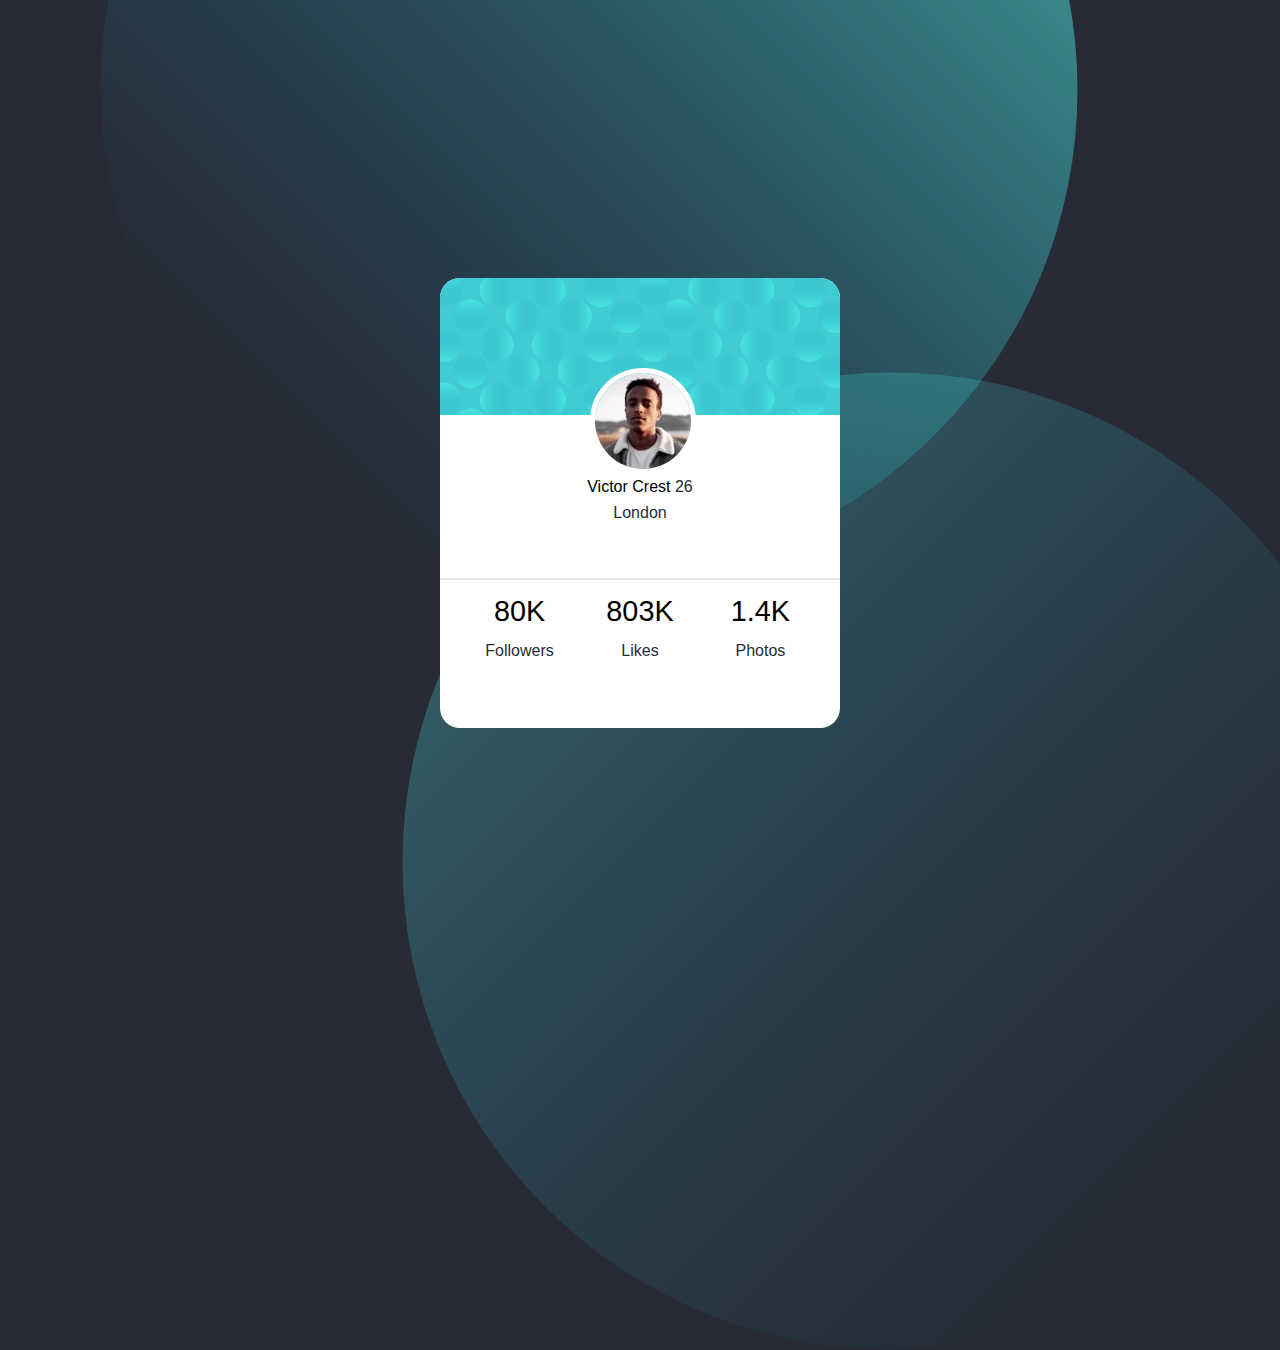
<file: seccion 4/index.html>
<!DOCTYPE html>
<html lang="en">
  <head>
    <meta charset="UTF-8" />
    <meta name="viewport" content="width=device-width, initial-scale=1.0" />
    <link rel="stylesheet" href="estilos.css">
    <title>Neon Blog</title>
  </head>
  <body>
    <img src="imagenes/top-circle.svg" alt="top circle" class="bg-image bg-image--top" />
    <img src="imagenes/bottom-circle.svg" alt="bottom circle" class="bg-image bg-image--bottom" />
    <article class="card">
      <header class="card__header">
      <img src="imagenes/card-pattern.svg" alt="card-pattern" class="card__header-image" />
      <img src="imagenes/victor.jpg" alt="victor" class="card__header-profile" />
      </header>
      <section class="card__body">
      <p class="card__text">Victor Crest
        <span class="card__text card__text--light">26</span>
      </p>
      <p class="card__text card__text--light">London</p>
      </section>
      <footer class="card__footer">
        <div class="card__stats">
          <p class="card__number">80K</p>
          <p class="card__text card__text--light">Followers</p>
        </div>
        <div class="card__stats">
          <p class="card__number">803K</p>
          <p class="card__text card__text--light">Likes</p>
        </div>
        <div class="card__stats">
          <p class="card__number">1.4K</p>
          <p class="card__text card__text--light">Photos</p>
        </div>
      </footer>
    </article>
  </body>
</html>
</file>
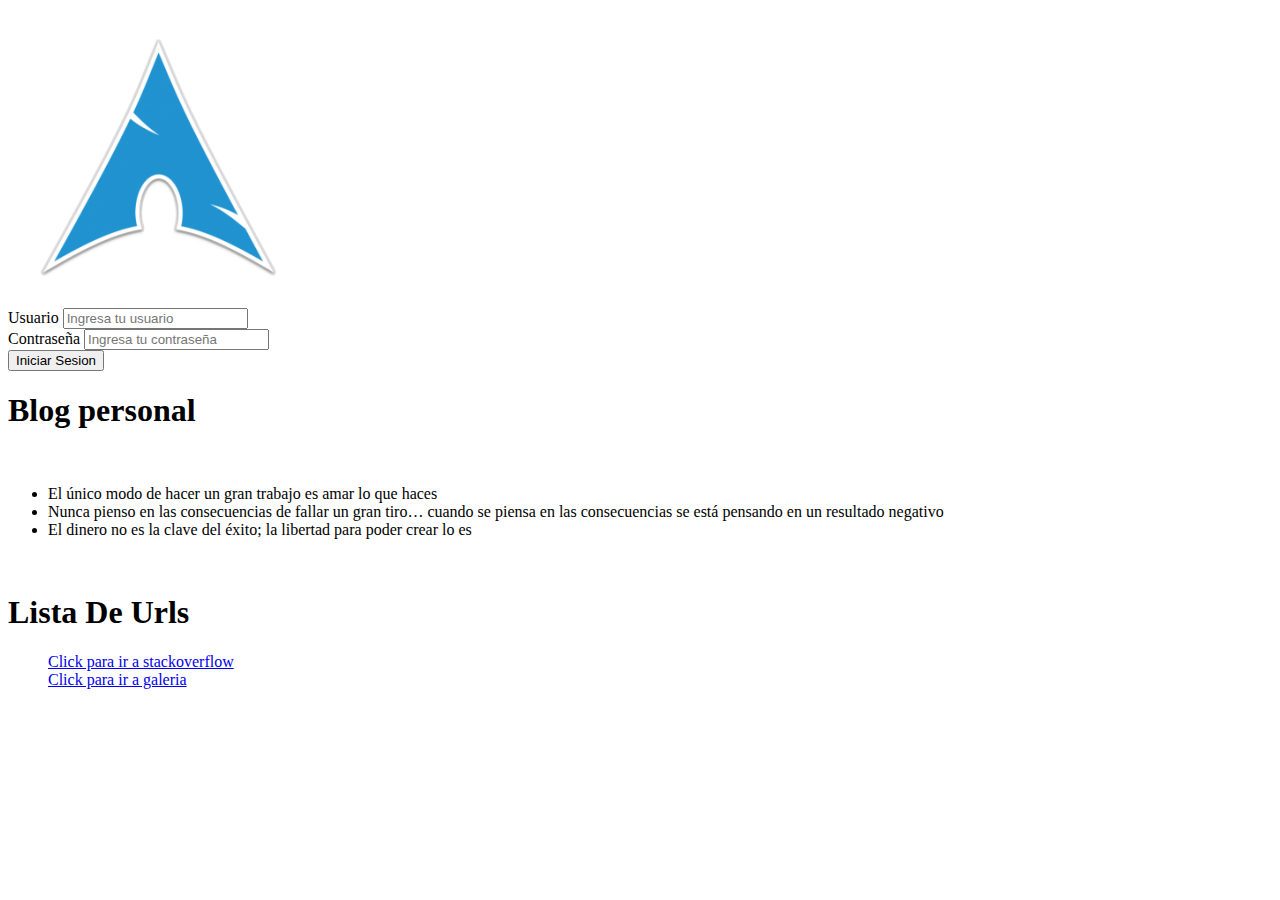
<file: sección 3/index.html>
<link href="https://fonts.googleapis.com/css2?family=Open+Sans:wght@300&display=swap" rel="stylesheet">
<!DOCTYPE html5>
<html lang="es"> 
<head>
    <meta charset="utf-8">  
    <title>Neon Blog</title>
</head>
<body>
    <img src="secciones/galeria/img/logo.png" width="300" />
    <form action="/form" method="POST"> 
        <label for="User">Usuario</label>
        <input type="text" name="User" id="User" placeholder="Ingresa tu usuario" />
        <br>
        <label for="Pass">Contraseña</label>
        <input type="password" name="Pass" id="Pass" placeholder="Ingresa tu contraseña" />
        <br>
        <input type="submit" value="Iniciar Sesion" />
    </form>
    <h1>Blog personal</h1>
    <br>
    <ul>
        <li>El único modo de hacer un gran trabajo es amar lo que haces </li>
        <li>Nunca pienso en las consecuencias de fallar un gran tiro… cuando se piensa en las consecuencias se está pensando en un resultado negativo </li>
        <li>El dinero no es la clave del éxito; la libertad para poder crear lo es </li>
    </ul>
    <br>
    <h1>Lista De Urls</h1>
        <ul>
            <a href="https://www.stackoverflow.com/" target="_blank">Click para ir a stackoverflow </a>
            <br>
            <a href="secciones/galeria/galeria.html">Click para ir a galeria </a>
        </ul>
</body>
</html>
</file>
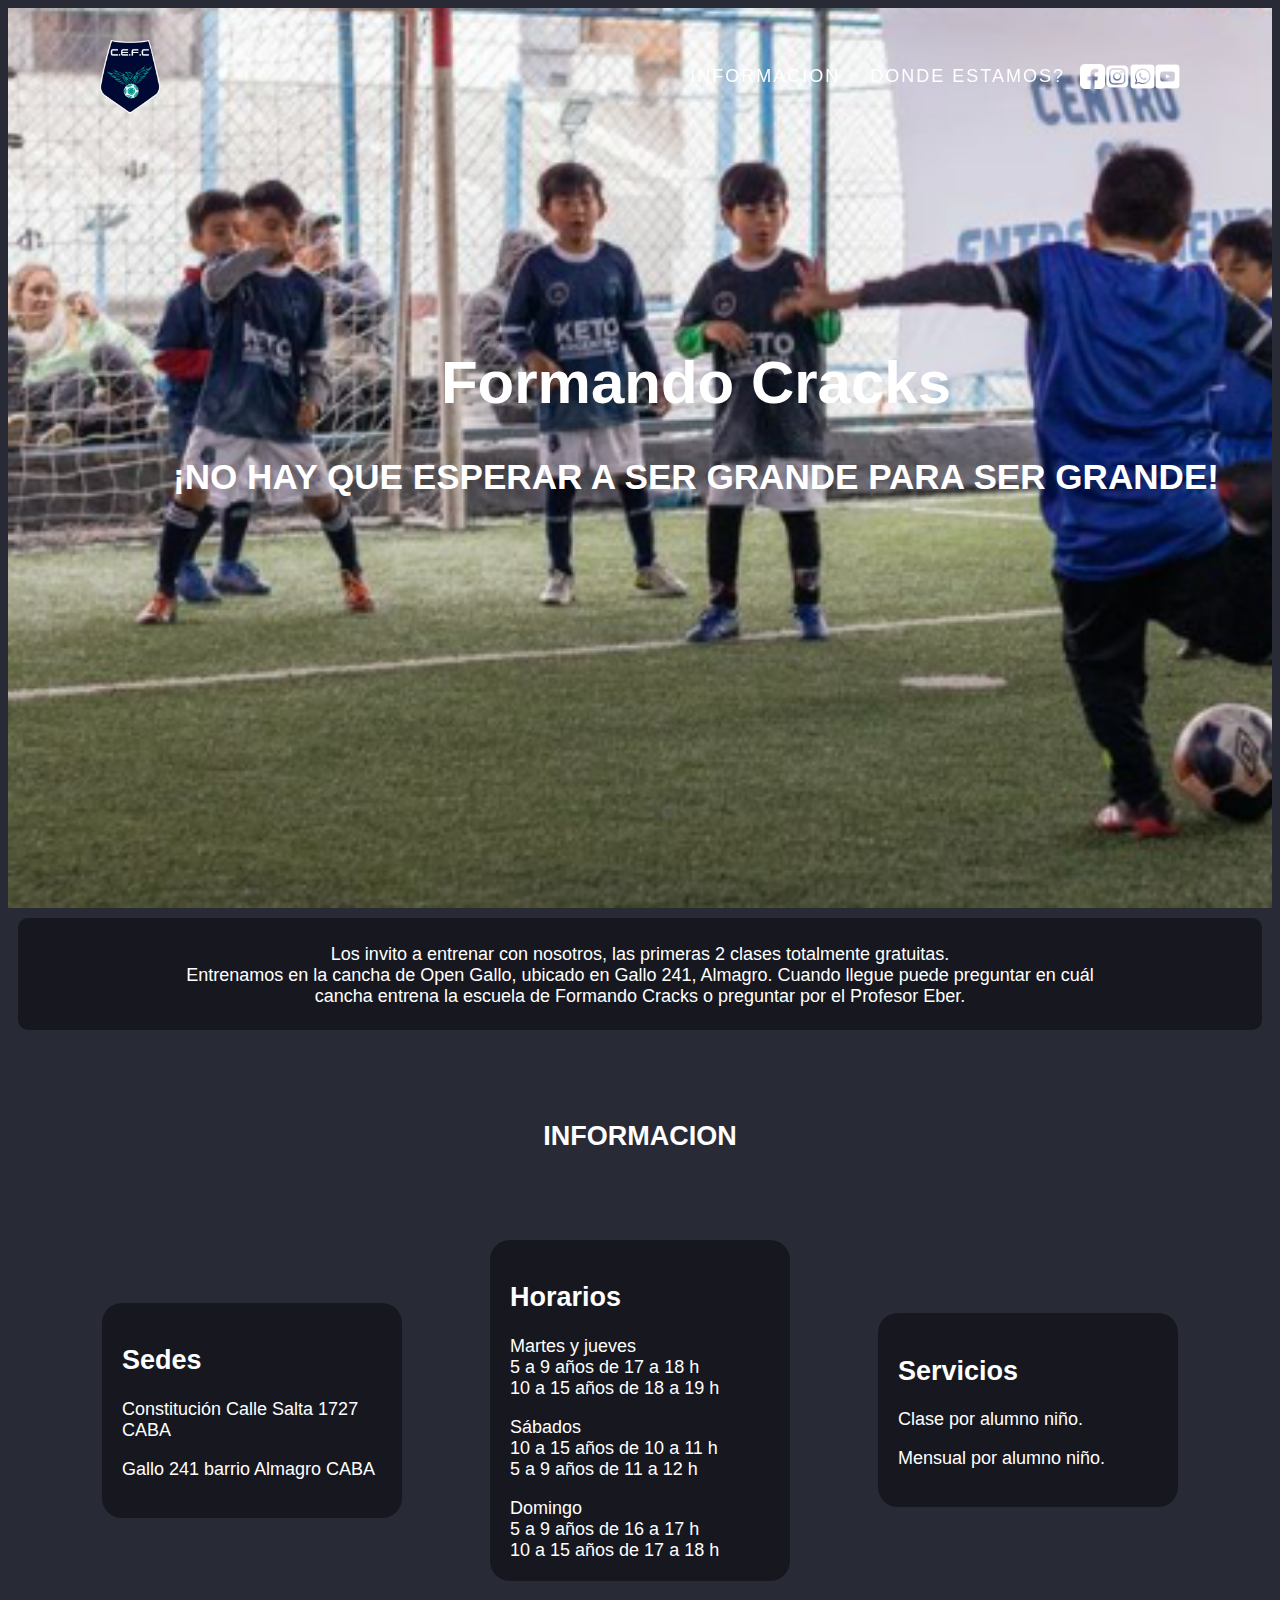
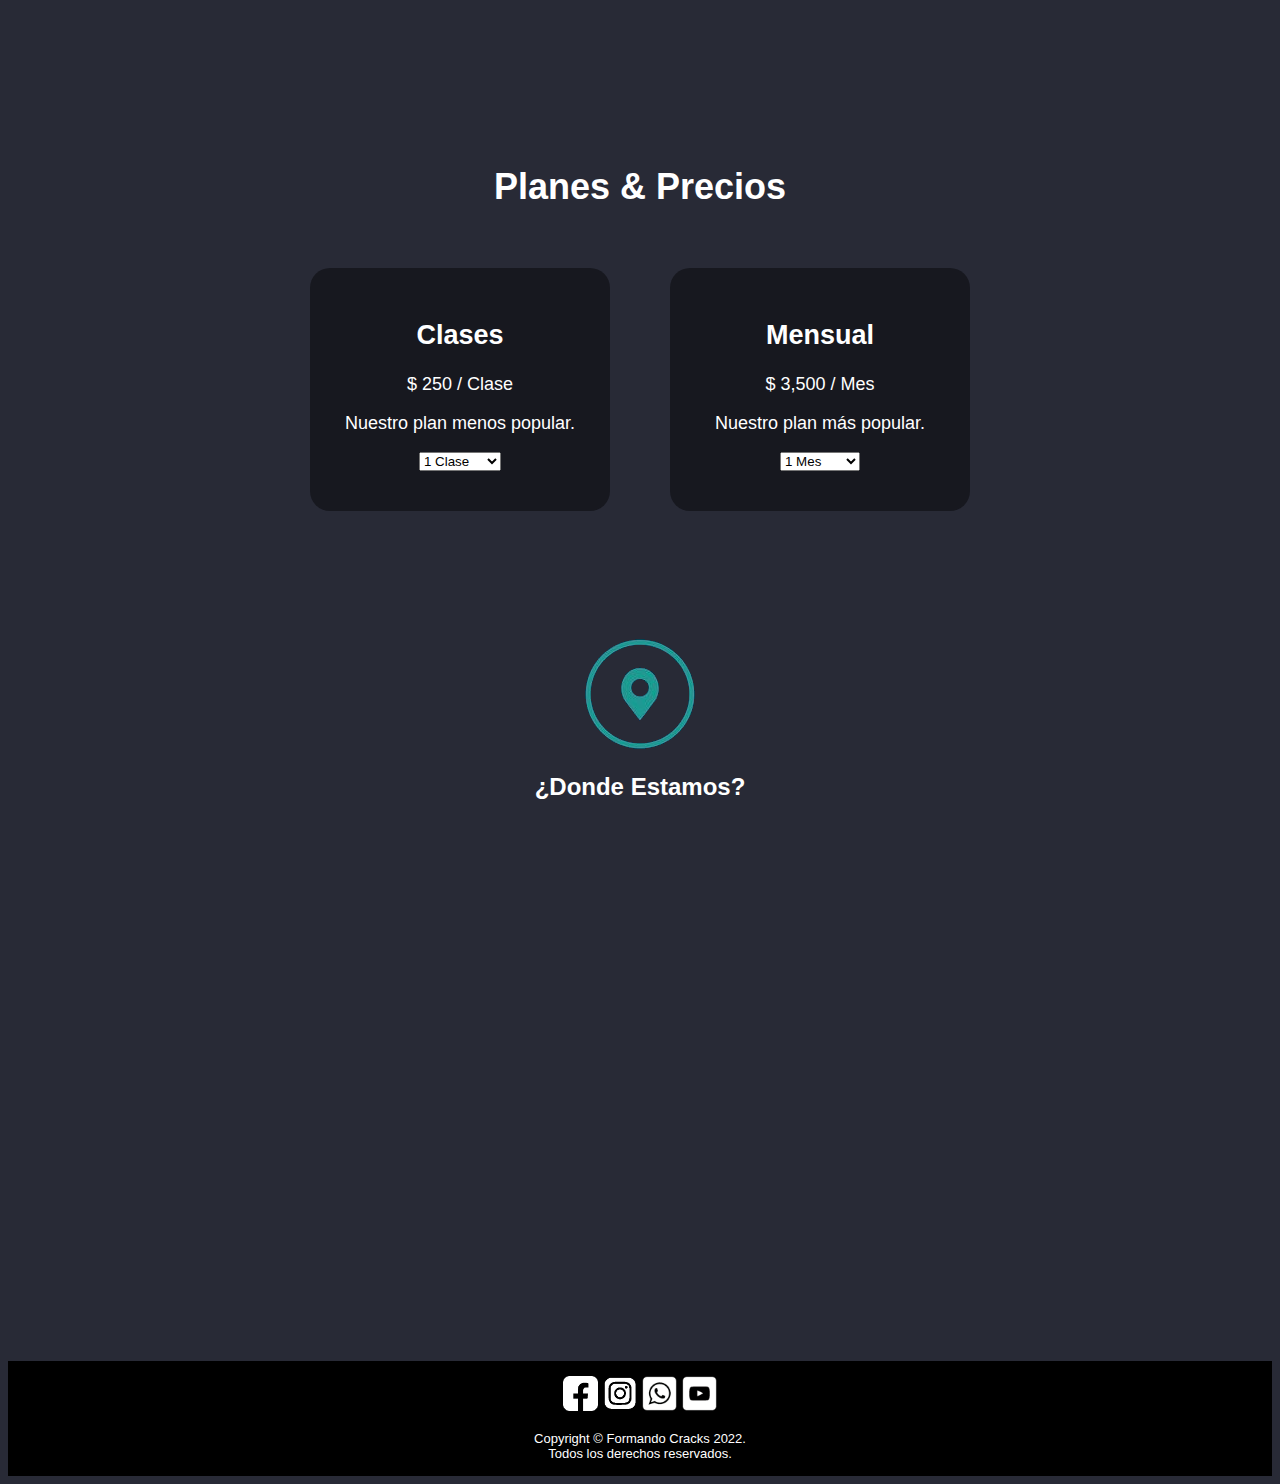
<file: proyecto/main/index.html>
<!DOCTYPE html>
<html lang="en">
  <head>
    <meta charset="UTF-8" />
    <meta name="viewport" content="width=device-width, initial-scale=1.0" />
    <meta name="author" content="NeoNasta | NeoNasta#1741">
    <link rel="shortcut icon" href="/proyecto/assets/logo.png">
    <link rel="stylesheet" href="style.css">
    <script type="text/javascript" src="javascript.js"></script>
    <title>Formando Cracks</title>
  </head>
<body>
  <header>
    <img class="logo" src="/proyecto/assets/logo.png" width=60 />
    <ul>
      <li><a href="#">INFORMACION</a></li>
      <li><a href="#">DONDE ESTAMOS?</a></li>
      <img class="minilogo" src="/proyecto/assets/facebook.png" width=25/>
      <img class="minilogo" src="/proyecto/assets/instagram.png" width=25/>
      <img class="minilogo" src="/proyecto/assets/whatsapp.png" width=25/>
      <img class="minilogo" src="/proyecto/assets/youtube.png" width=25/>
    </ul>
  </header>
  <section class="banner">
    <div class="header-titulo">
      <h1>Formando Cracks</h1>
      <h3>¡NO HAY QUE ESPERAR A SER GRANDE PARA SER GRANDE!</h3>
    </div>
  </section>
  <script type="text/javascript">
    window.addEventListener("scroll", function(){
        var header = document.querySelector("header");
        header.classList.toggle("sticky", window.scrollY > 0);
    })
  </script>
    <div class="web-text web-color-text">
      <br>
      <span>Los invito a entrenar con nosotros, las primeras 2 clases totalmente gratuitas.</span>
      <br>
      <span>Entrenamos en la cancha de Open Gallo, ubicado en Gallo 241, Almagro. Cuando llegue puede preguntar en cuál</span>
      <br>
      <span>cancha entrena la escuela de Formando Cracks o preguntar por el Profesor Eber.</span>
      <p> </p>
    </div>

    <div class="web-informacion web-color-text">
      <div class="web-informacion-tittle">
        <h2>INFORMACION</h2> 
      </div>
      <div class="web-informacion-container">
        <div class="web-informacion-sedes">
          <h2>Sedes</h2>
          <p>Constitución Calle Salta 1727 CABA</p>
          <p>Gallo 241 barrio Almagro CABA </p>
        </div>

        <div class="web-informacion-horario">
          <h2>Horarios</h2>
          <span>Martes y jueves</span>
          <br>
          <span>5 a 9 años de 17 a 18 h</span>
          <br>
          <span>10 a 15 años de 18 a 19 h</span>
          <br>
          <p> </p>
          <span>Sábados</span>
          <br>
          <span>10 a 15 años de 10 a 11 h</span>
          <br>
          <span>5 a 9 años de 11 a 12 h</span>
          <br>
          <p> </p>
          <span>Domingo</span>
          <br>
          <span>5 a 9 años de 16 a 17 h</span>
          <br>
          <span>10 a 15 años de 17 a 18 h</span>
        </div>
        
        <div class="web-informacion-servicios">
          <h2>Servicios</h2>
          <p>Clase por alumno niño.</p>
          <p>Mensual por alumno niño.</p>
        </div>
      </div>
    </div>
    <div class="web-planes-precios web-color-text">
      <div class="web-precios-precios-tittle">
        <h1>Planes & Precios</h1>
      </div>
      <div class="web-planes-container">
        <div class="web-planes-precios-clases">
          <h2>Clases</h2>
          <p>$ 250 / Clase</p>
          <p>Nuestro plan menos popular.</p>
          <form name="clases-calculator">
            <div class="clases">
              <select name="clases" id="clases" onchange="clasesCalculate()">
                <option value="1">1 Clase</option>
                <option value="2">2 Clases</option>
                <option value="3">3 Clases</option>
                <option value="4">4 Clases</option>
                <option value="5">5 Clases</option>
                <option value="6">6 Clases</option>
                <option value="7">7 Clases</option>
                <option value="8">8 Clases</option>
                <option value="9">9 Clases</option>
                <option value="10">10 Clases</option>
                <option value="11">11 Clases</option>
                <option value="12">12 Clases</option>
              </select>
            </div>
            <div id="clasexprice"></div> 
          </form>
        </div>
        <div class="web-planes-precios-mensual">
          <h2>Mensual</h2>
          <p>$ 3,500 / Mes</p>
          <p>Nuestro plan más popular.</p>
          <form name="meses-calculator">
            <div class="meses">
              <select name="meses" id="meses" onchange="mesesCalculate()">
                <option value="1">1 Mes</option>
                <option value="2">2 Meses</option>
                <option value="3">3 Meses</option>
                <option value="4">4 Meses</option>
                <option value="5">5 Meses</option>
                <option value="6">6 Meses</option>
                <option value="7">7 Meses</option>
                <option value="8">8 Meses</option>
                <option value="9">9 Meses</option>
                <option value="10">10 Meses</option>
                <option value="11">11 Meses</option>
                <option value="12">12 Meses</option>
              </select>
            </div>
            <div id="mesesprice"></div> 
          </form>
        </div>
      </div>
    </div>
    <div class="web-ubi-map">
      <div class="web-ubicacion"> 
        <img src="/proyecto/assets/ubicacion.png" />
      </div>
      <div class="web-ubicacion-donde web-color-text"> 
        <h2>¿Donde Estamos?</h2>
      </div>
    </div>

    <div class="web-map">
      <iframe src="https://maps.google.com/maps?q=Gallo%20241%20barrio%20Almagro%20CABA%20&t=&z=15&ie=UTF8&iwloc=&output=embed" frameborder="0" scrolling="no" marginheight="0" marginwidth="0"></iframe>
      <br>
      <br>
      <br>
    </div>
    <div class="footer-con web-color-text">
      <div class="footer-social">
        <a href="#"><img src="/proyecto/assets/facebook.png" width=35 class="footer-social"/></a>
        <a href="#"><img src="/proyecto/assets/instagram.png" width=35 class="footer-social"/></a>
        <a href="#"><img src="/proyecto/assets/whatsapp.png" width=35 class="footer-social"/></a>
        <a href="#"><img src="/proyecto/assets/youtube.png" width=35 class="footer-social"/></a>
      </div>
      <div class="footer-text">
        <span>Copyright © Formando Cracks 2022.</span>
        <br>
        <span>Todos los derechos reservados.</span>
      </div>
    </div>
</body>
</html>
</file>
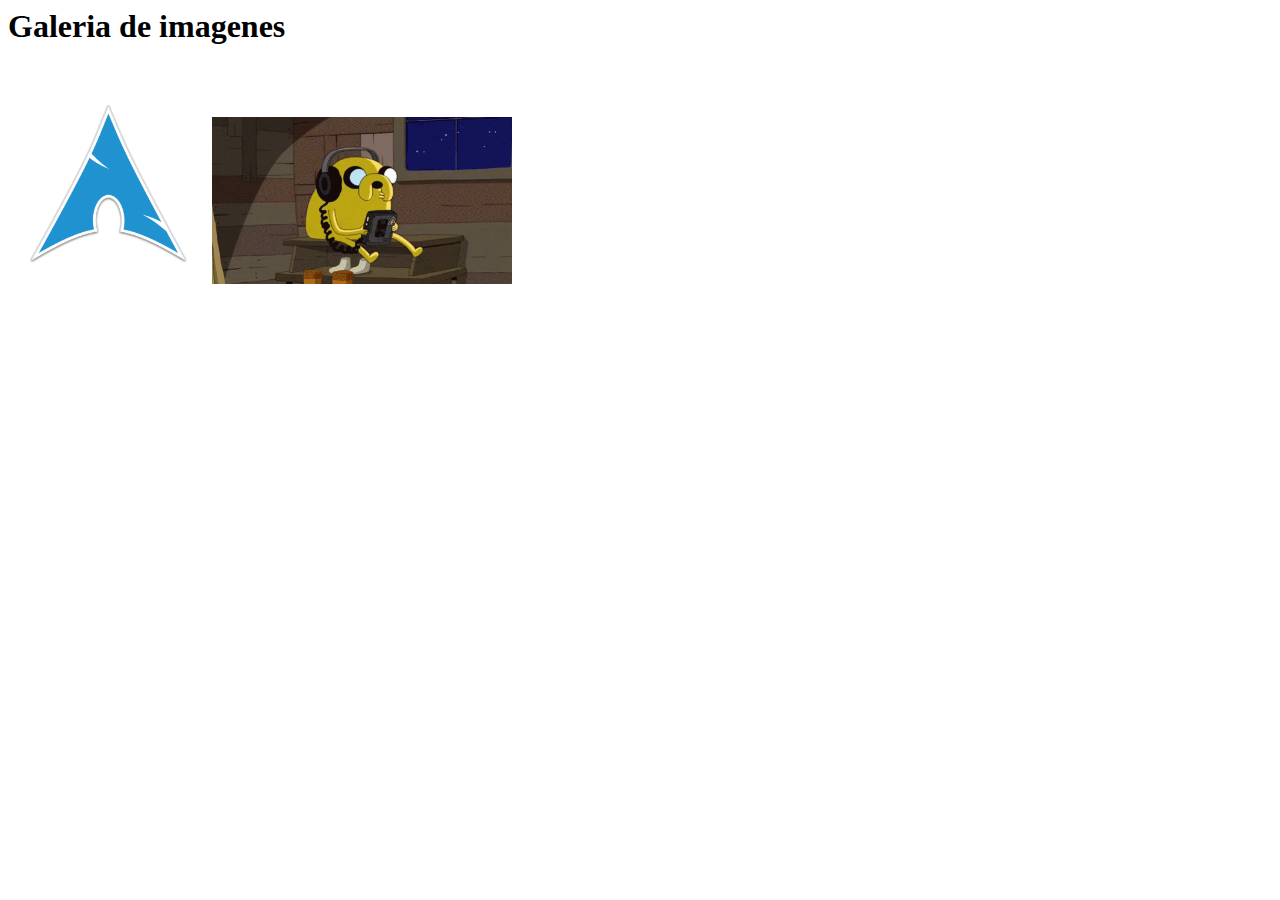
<file: sección 3/secciones/galeria/galeria.html>
<link href="https://fonts.googleapis.com/css2?family=Open+Sans:wght@300&display=swap" rel="stylesheet">
<!DOCTYPE html5>
<html lang="es"> 
<head>
    <meta charset="utf-8">  
    <title>Neon Blog | Galeria</title>
</head>
<body>
    <h1>Galeria de imagenes</h1>
    <br>
    <img src="img/logo.png" width="200" /> 
    <img src="img/music.gif" width="300" /> 
</body>
</html>
</file>
<file: seccion 4/estilos.css>
body {
    background-color: #282a36;
    font-family: sans-serif;
    size: 1.3rem;
    overflow: hidden;
}
.bg-image {
    position: absolute;
}
.bg-image--top {
    top: -400px;
    left: 100px;
}
.bg-image--bottom {
    bottom: -450px;
    right: -100px;
}
.card {
    position: relative;
    top: 30vh;
    width: 400px;
    height: 450px;
    margin-left: auto;
    margin-right: auto;
    background-color: white;
    border-radius: 20px;
    overflow: hidden;
}
.card__header {
    position: relative;
    height: 120px;
    text-align: center;
}
.card__header-image {
    position: absolute;
    top: 0;
    left: 0;
    width: 100%;
}
.card__header-profile {
    position: absolute;
    top: 90px;
    left: 150px;
    border-radius: 50%;
    border: 5px solid #fff;
    background-color: #fff;
}
.card__body {
    position: absolute;
    top: 200px;
    width: 100%;
    height: 100px;
    text-align: center;
    border-bottom: 2px solid rgb(0 0 0 / 0.1);
}
.card__text {
    margin: 0;
    margin-bottom: 0.5em;
}
.card__text--light {
    color: #282a36;
}
.card__footer {
    position: absolute;
    bottom: 60px;
    width: 100%;
    text-align: center;
}
.card__stats {
    display: inline-block;
    margin: 0 0.5em;
    width: 100px;
    text-align: center;
}
.card__number {
    margin-bottom: 0.5em;
    font-size: 1.8rem;
}
</file>
<file: proyecto/main/style.css>
header {
  position: fixed;
  top: 0;
  left: 0;
  width: 100%;
  display: flex;
  justify-content: space-between;
  align-items: center;
  transition: 0.6s;
  padding: 40px 100px;
  font-size: 18px;
  z-index: 100000;
}
header.sticky {
  padding: 5px 100px;
  background: #000;
}
header .logo {
  position: relative;
  font-weight: 700;
  color: #fff;
  text-decoration: none;
  font-size: 2em;
  text-transform: uppercase;
  letter-spacing: 2px;
  transition: 0.6s;
}
header ul {
  position: relative;
  display: flex;
  justify-content: center;
  align-items: center;
}
header ul li {
  position: relative;
  list-style: none;
}
header ul li a {
  position: relative;
  margin: 0 15px;
  text-decoration: none;
  color: #fff;
  letter-spacing: 2px;
  font-weight: 500px;
  transition: 0.6s;
}
.banner {
  position: relative;
  width: 100%;
  height: 100vh;
  background-image: url("/proyecto/assets/img1.png");
  background-size: cover;
}
header.sticky .logo, header.sticky ul li a {
  color: #fff;

}
.header-titulo {
  position: absolute;
  color: white;
  top: 300px;
  left: 165px;
  font-size: 30px;
  text-align: center;
}

*
{
    box-sizing: border-box;
    font-family: "Core Sans C", -apple-system, BlinkMacSystemFont, "Segoe UI", Roboto, Helvetica, Arial, sans-serif, "Apple Color Emoji", "Segoe UI Emoji", "Segoe UI Symbol";
}

body {
  background-color: #282A36;
  }

 .web-color-text {
  color: white;
  font-size: 16px;
}
.web-logo, .web-informacion-tittle, .web-precios-precios-tittle, .web-ubi-map, .web-map, .web-img1 {
  text-align: center;
}

.web-text {
  background-color: #17181f;
  text-align: center;
  border-radius: 10px;
  padding-top: 50px;
  padding: 5px 20px;
  margin: 10px;
  color: white;
  font-size: 18px;
}

.web-informacion {
  border-radius: 10px;
  padding-top: 20px;
  padding: 5px 20px;
  margin: 5% auto;
  font-size: 18px;
}

.web-informacion-container {
  height: 100%;
  display: flex;
  justify-content: center;
  align-items: center;
  margin: 30px;
}
.web-informacion-servicios:hover, .web-informacion-horario:hover, .web-informacion-sedes:hover {
  transform: scale(1.05);
}
.web-informacion-sedes {
  width: 300px;
  border-radius: 20px;
  padding: 20px;
  margin: 5% auto;
  position: relative;
  background-color: #17181f;
  transition: all 0.5s ease;
}

.web-informacion-horario {
  width: 300px;
  border-radius: 20px;
  padding: 20px;
  margin: 5% auto;
  position: relative;
  background-color: #17181f;
  transition: all 0.5s ease;
}

.web-informacion-servicios {
  width: 300px;
  border-radius: 20px;
  padding: 20px;
  margin: 5% auto;
  position: relative;
  background-color: #17181f;
  transition: all 0.5s ease;
}

.web-planes-precios {
  border-radius: 10px;
  padding-top: 20px;
  padding: 5px 20px;
  margin: 5% auto;
  font-size: 18px;
}
.web-planes-container {
  height: 100%;
  display: flex;
  justify-content: center;
  align-items: center;
  margin: 30px;
}
.web-planes-precios-clases {
  width: 300px;
  border-radius: 20px;
  padding: 30px;
  background-color: #17181f;
  text-align: center;
  margin: 30px;
  transition: all 0.5s ease;
}
.web-planes-precios-clases:hover, .web-planes-precios-mensual:hover {
  transform: scale(1.05);
}
.clases, .clases-button {
  display: flex;
  justify-content: center;
  align-items: center;
  margin: 10px;
}
.web-planes-precios-mensual {
  width: 300px;
  border-radius: 20px;
  padding: 30px;
  background-color: #17181f;
  text-align: center;
  margin: 30px;
  transition: all 0.5s ease;
}

.meses, .meses-button {
  display: flex;
  justify-content: center;
  align-items: center;
  margin: 10px;
}

.web-map > iframe{
  text-align: center;
  width: 1200px;
  height: 500px;
}


.footer-con {
  padding: 15px 100px;
  background: #000;
}

.footer-con .footer-social {
  text-align: center;
  padding-bottom: 18px;
}

.footer-con .footer-text {
  margin-top: -20px;
  text-align: center;
  font-size: 13px;
  color: white;
  margin-bottom: 0;
}
</file>
